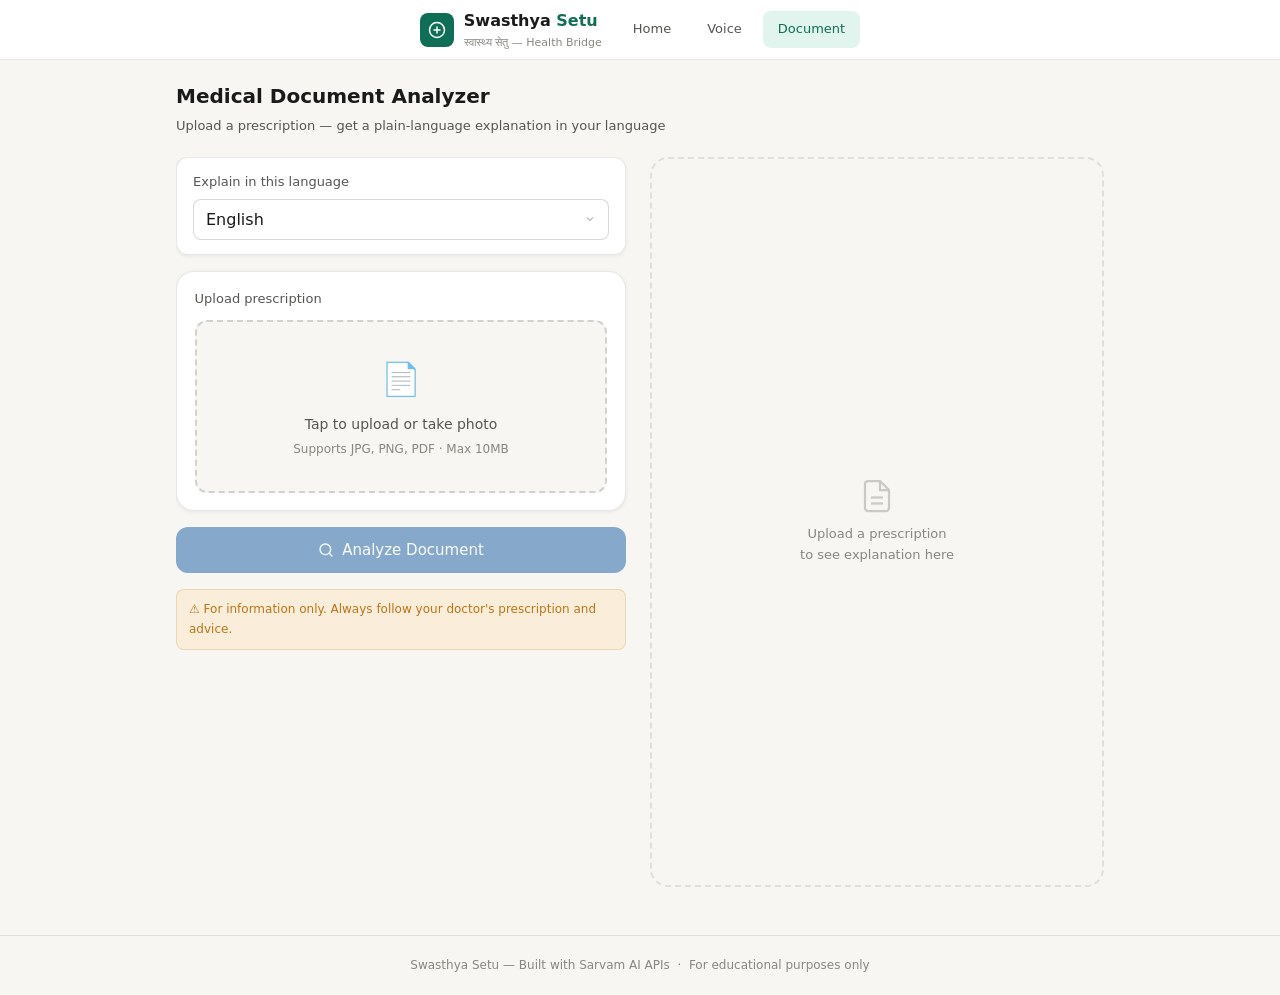
<file: frontend/pages/document.html>
<!DOCTYPE html>
<html lang="en">
<head>
  <meta charset="UTF-8" />
  <meta name="viewport" content="width=device-width, initial-scale=1.0, maximum-scale=1.0"/>
  <meta name="theme-color" content="#0f6e56"/>
  <title>Document Analyzer — Swasthya Setu</title>
  <link rel="stylesheet" href="../assets/css/style.css"/>
</head>
<body class="page-wrap">

  <nav class="navbar">
    <div class="container">
      <div class="nav-brand">
        <div class="nav-logo">
          <svg viewBox="0 0 24 24"><path d="M12 2a10 10 0 1 0 0 20A10 10 0 0 0 12 2z"/><path d="M12 8v8M8 12h8"/></svg>
        </div>
        <div>
          <div class="nav-title">Swasthya <span>Setu</span></div>
          <div class="nav-sub">स्वास्थ्य सेतु — Health Bridge</div>
        </div>
      </div>
      <div class="nav-links">
        <a href="../index.html" class="nav-link">Home</a>
        <a href="voice.html" class="nav-link">Voice</a>
        <a href="document.html" class="nav-link active">Document</a>
      </div>
    </div>
  </nav>

  <main style="padding-top:1.25rem;">
    <div class="container">

      <div class="page-header">
        <h1>Medical Document Analyzer</h1>
        <p>Upload a prescription — get a plain-language explanation in your language</p>
      </div>

      <div class="two-col-page">

        <!-- LEFT: Input -->
        <div class="col-left col-left-scroll">

          <!-- Language -->
          <div class="card card-sm">
            <div class="form-group">
              <label for="language-select">Explain in this language</label>
              <select id="language-select">
                <option value="en-IN">English</option>
                <option value="hi-IN">Hindi — हिंदी</option>
                <option value="mr-IN">Marathi — मराठी</option>
                <option value="ta-IN">Tamil — தமிழ்</option>
                <option value="te-IN">Telugu — తెలుగు</option>
                <option value="kn-IN">Kannada — ಕನ್ನಡ</option>
                <option value="gu-IN">Gujarati — ગુજરાતી</option>
                <option value="bn-IN">Bengali — বাংলা</option>
                <option value="ml-IN">Malayalam — മലയാളം</option>
                <option value="pa-IN">Punjabi — ਪੰਜਾਬੀ</option>
              </select>
            </div>
          </div>

          <!-- Upload Zone -->
          <div class="card" style="padding:1.1rem;">
            <label for="file-input" style="display:block; margin-bottom:10px; font-size:13px; font-weight:500; color:var(--text-secondary);">Upload prescription</label>
            <div class="upload-zone" id="upload-zone">
              <input type="file" id="file-input" accept="image/*,.pdf" capture="environment"/>
              <div class="upload-icon">📄</div>
              <p class="upload-text">Tap to upload or take photo</p>
              <p class="upload-hint">Supports JPG, PNG, PDF · Max 10MB</p>
            </div>

            <div id="file-preview" class="hidden" style="margin-top:12px;">
              <div style="display:flex; align-items:center; gap:10px; padding:10px 12px; background:var(--bg); border:1px solid var(--border); border-radius:var(--radius-sm);">
                <svg width="16" height="16" viewBox="0 0 24 24" fill="none" stroke="var(--primary)" stroke-width="2" stroke-linecap="round" stroke-linejoin="round"><path d="M14 2H6a2 2 0 0 0-2 2v16a2 2 0 0 0 2 2h12a2 2 0 0 0 2-2V8z"/><polyline points="14 2 14 8 20 8"/></svg>
                <span id="file-name" style="font-size:13px; color:var(--text-secondary); flex:1; overflow:hidden; text-overflow:ellipsis; white-space:nowrap;"></span>
                <button class="btn btn-outline" id="clear-file-btn" style="padding:4px 10px; font-size:12px; white-space:nowrap;">Remove</button>
              </div>
              <div id="img-preview-wrap" class="hidden" style="margin-top:8px; border-radius:var(--radius-sm); overflow:hidden; border:1px solid var(--border);">
                <img id="img-preview" style="width:100%; display:block; max-height:200px; object-fit:contain; background:var(--bg);"/>
              </div>
            </div>
          </div>

          <!-- Analyze Button -->
          <button class="btn btn-accent btn-lg btn-full" id="analyze-btn" disabled>
            <svg width="16" height="16" viewBox="0 0 24 24" fill="none" stroke="currentColor" stroke-width="2" stroke-linecap="round" stroke-linejoin="round"><circle cx="11" cy="11" r="8"/><line x1="21" y1="21" x2="16.65" y2="16.65"/></svg>
            Analyze Document
          </button>

          <!-- Status -->
          <div class="status-bar hidden" id="status-bar">
            <div class="spinner" style="border-top-color:var(--accent);"></div>
            <span id="status-text">Processing...</span>
          </div>

          <!-- OCR toggle -->
          <div class="card card-sm hidden" id="ocr-card">
            <div style="display:flex; align-items:center; justify-content:space-between; margin-bottom:8px;">
              <span class="result-title">Extracted text (OCR)</span>
              <button class="btn btn-outline" id="toggle-ocr-btn" style="padding:4px 10px; font-size:12px;">Show</button>
            </div>
            <div id="ocr-text-box" class="hidden transcript-box" style="font-style:normal; font-size:12px; max-height:120px; overflow-y:auto;"></div>
          </div>

          <!-- Disclaimer -->
          <div class="disclaimer-box">
            ⚠️ For information only. Always follow your doctor's prescription and advice.
          </div>

        </div>

        <!-- RIGHT: Results -->
        <div class="col-right" id="results-panel" style="display:none;">

          <!-- Patient Info -->
          <div class="card card-sm">
            <span class="result-title" style="display:block; margin-bottom:10px;">Document info</span>
            <div style="display:grid; grid-template-columns:1fr 1fr 1fr; gap:8px;">
              <div>
                <div style="font-size:11px; text-transform:uppercase; letter-spacing:0.05em; color:var(--text-muted);">Patient</div>
                <div id="patient-name" style="font-size:13px; color:var(--text-primary); margin-top:2px; font-weight:500;">—</div>
              </div>
              <div>
                <div style="font-size:11px; text-transform:uppercase; letter-spacing:0.05em; color:var(--text-muted);">Doctor</div>
                <div id="doctor-name" style="font-size:13px; color:var(--text-primary); margin-top:2px; font-weight:500;">—</div>
              </div>
              <div>
                <div style="font-size:11px; text-transform:uppercase; letter-spacing:0.05em; color:var(--text-muted);">Date</div>
                <div id="doc-date" style="font-size:13px; color:var(--text-primary); margin-top:2px; font-weight:500;">—</div>
              </div>
            </div>
          </div>

          <!-- Summary + Listen -->
          <div class="card card-sm">
            <div class="result-header" style="margin-bottom:8px;">
              <span class="result-title">Summary</span>
              <button class="btn btn-primary" id="speak-btn" style="padding:6px 14px; font-size:12px;">
                <svg width="13" height="13" viewBox="0 0 24 24" fill="none" stroke="currentColor" stroke-width="2" stroke-linecap="round" stroke-linejoin="round"><polygon points="11 5 6 9 2 9 2 15 6 15 11 19 11 5"/><path d="M15.54 8.46a5 5 0 0 1 0 7.07"/><path d="M19.07 4.93a10 10 0 0 1 0 14.14"/></svg>
                Listen
              </button>
            </div>
            <div class="summary-box" id="summary-text">—</div>
            <div class="audio-player hidden" id="tts-player" style="margin-top:10px;">
              <span class="audio-label">Summary audio</span>
              <audio id="tts-audio" controls></audio>
            </div>
          </div>

          <!-- Medications -->
          <div class="card card-sm">
            <span class="result-title" style="display:block; margin-bottom:10px;">Medications</span>
            <div id="medications-list" style="display:flex; flex-direction:column; gap:10px;"></div>
          </div>

          <!-- Instructions -->
          <div class="card card-sm hidden" id="instructions-card">
            <span class="result-title" style="display:block; margin-bottom:8px;">Special instructions</span>
            <ul class="instructions-list" id="instructions-list"></ul>
          </div>

          <!-- Follow-up chat -->
          <div class="compact-card followup-section" id="followup-chat-section">
            <div class="compact-label" style="margin-bottom:8px;">Ask about your prescription</div>
            <div class="chat-history" id="chat-history"></div>
            <div class="chat-input-row">
              <button class="mic-mini" id="followup-mic-btn" title="Ask by voice">
                <svg viewBox="0 0 24 24"><path d="M12 1a3 3 0 0 0-3 3v8a3 3 0 0 0 6 0V4a3 3 0 0 0-3-3z"/><path d="M19 10v2a7 7 0 0 1-14 0v-2"/><line x1="12" y1="19" x2="12" y2="23"/><line x1="8" y1="23" x2="16" y2="23"/></svg>
              </button>
              <input type="text" id="followup-text-input" placeholder="e.g. Can I take with food?" />
              <button class="btn btn-accent" id="followup-send-btn" style="padding:8px 14px; font-size:13px; white-space:nowrap;">
                <svg width="13" height="13" viewBox="0 0 24 24" fill="none" stroke="currentColor" stroke-width="2" stroke-linecap="round" stroke-linejoin="round"><line x1="22" y1="2" x2="11" y2="13"/><polygon points="22 2 15 22 11 13 2 9 22 2"/></svg>
                Ask
              </button>
            </div>
            <p id="followup-status" style="font-size:12px; color:var(--text-muted); margin-top:6px; display:none;">Thinking...</p>
          </div>

          <div style="height:4px; flex-shrink:0;"></div>
        </div>

        <!-- Placeholder -->
        <div id="results-placeholder" style="display:flex; align-items:center; justify-content:center; border:2px dashed var(--border); border-radius:var(--radius-lg); color:var(--text-muted); font-size:13px; text-align:center; padding:2rem 1rem; flex-direction:column; gap:10px;">
          <svg width="36" height="36" viewBox="0 0 24 24" fill="none" stroke="currentColor" stroke-width="1.5" style="opacity:0.4;"><path d="M14 2H6a2 2 0 0 0-2 2v16a2 2 0 0 0 2 2h12a2 2 0 0 0 2-2V8z"/><polyline points="14 2 14 8 20 8"/><line x1="16" y1="13" x2="8" y2="13"/><line x1="16" y1="17" x2="8" y2="17"/></svg>
          <span>Upload a prescription<br/>to see explanation here</span>
        </div>

      </div>
    </div>
  </main>

  <footer class="footer">
    Swasthya Setu — Built with Sarvam AI APIs &nbsp;·&nbsp; For educational purposes only
  </footer>

  <script src="../assets/js/main.js"></script>
  <script src="../assets/js/document.js"></script>
  <script>
    // Show results + hide placeholder + scroll on mobile
    const _origRender = window.renderDocumentResults;
    if (_origRender) {
      window.renderDocumentResults = function(data) {
        _origRender(data);
        document.getElementById('results-placeholder').style.display = 'none';
        const rp = document.getElementById('results-panel');
        rp.style.display = 'flex';
        if (window.innerWidth <= 700) {
          setTimeout(() => rp.scrollIntoView({ behavior: 'smooth', block: 'start' }), 100);
        }
      };
    }
  </script>

</body>
</html>
</file>
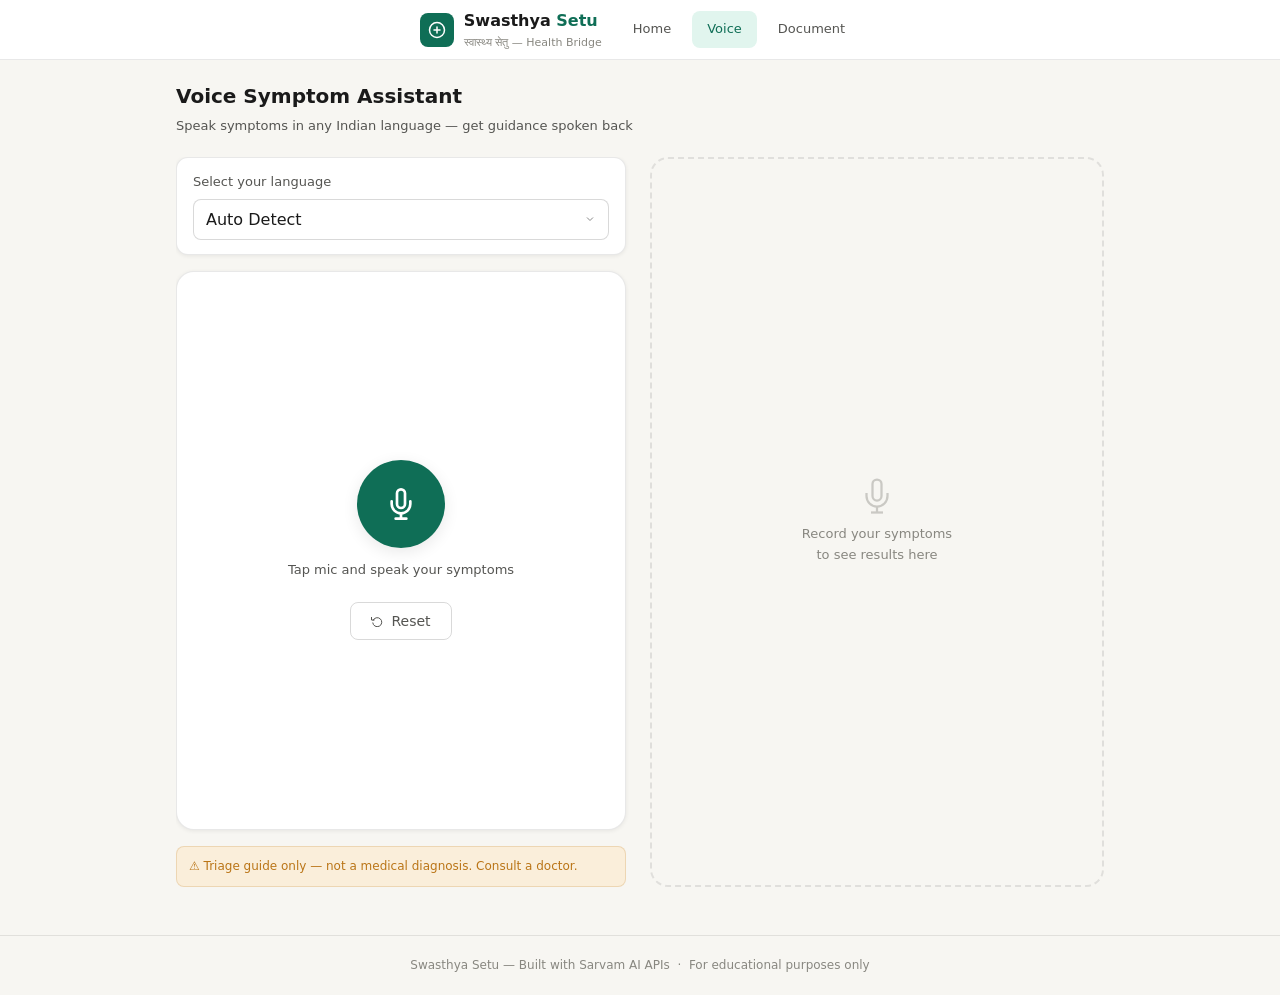
<file: frontend/pages/voice.html>
<!DOCTYPE html>
<html lang="en">
<head>
  <meta charset="UTF-8" />
  <meta name="viewport" content="width=device-width, initial-scale=1.0, maximum-scale=1.0"/>
  <meta name="theme-color" content="#0f6e56"/>
  <title>Voice Assistant — Swasthya Setu</title>
  <link rel="stylesheet" href="../assets/css/style.css"/>
</head>
<body class="page-wrap">

  <nav class="navbar">
    <div class="container">
      <div class="nav-brand">
        <div class="nav-logo">
          <svg viewBox="0 0 24 24"><path d="M12 2a10 10 0 1 0 0 20A10 10 0 0 0 12 2z"/><path d="M12 8v8M8 12h8"/></svg>
        </div>
        <div>
          <div class="nav-title">Swasthya <span>Setu</span></div>
          <div class="nav-sub">स्वास्थ्य सेतु — Health Bridge</div>
        </div>
      </div>
      <div class="nav-links">
        <a href="../index.html" class="nav-link">Home</a>
        <a href="voice.html" class="nav-link active">Voice</a>
        <a href="document.html" class="nav-link">Document</a>
      </div>
    </div>
  </nav>

  <main style="padding-top:1.25rem;">
    <div class="container">

      <div class="page-header">
        <h1>Voice Symptom Assistant</h1>
        <p>Speak symptoms in any Indian language — get guidance spoken back</p>
      </div>

      <!-- ── DESKTOP: two-column layout ── -->
      <div class="two-col-page">

        <!-- LEFT: Input -->
        <div class="col-left">

          <div class="card card-sm">
            <div class="form-group">
              <label for="language-select">Select your language</label>
              <select id="language-select">
                <option value="unknown">Auto Detect</option>
                <option value="hi-IN">Hindi — हिंदी</option>
                <option value="mr-IN">Marathi — मराठी</option>
                <option value="ta-IN">Tamil — தமிழ்</option>
                <option value="te-IN">Telugu — తెలుగు</option>
                <option value="kn-IN">Kannada — ಕನ್ನಡ</option>
                <option value="gu-IN">Gujarati — ગુજરાતી</option>
                <option value="bn-IN">Bengali — বাংলা</option>
                <option value="ml-IN">Malayalam — മലയാളം</option>
                <option value="pa-IN">Punjabi — ਪੰਜਾਬੀ</option>
                <option value="en-IN">English</option>
              </select>
            </div>
          </div>

          <!-- Desktop mic card — hidden on mobile -->
          <div class="card desktop-only" style="flex:1; display:flex; flex-direction:column; align-items:center; justify-content:center; text-align:center; padding:1.75rem 1.5rem;">
            <button class="mic-btn" id="mic-btn" title="Click to record">
              <svg viewBox="0 0 24 24">
                <path d="M12 1a3 3 0 0 0-3 3v8a3 3 0 0 0 6 0V4a3 3 0 0 0-3-3z"/>
                <path d="M19 10v2a7 7 0 0 1-14 0v-2"/>
                <line x1="12" y1="19" x2="12" y2="23"/>
                <line x1="8" y1="23" x2="16" y2="23"/>
              </svg>
            </button>
            <p id="mic-status" style="font-size:13px; color:var(--text-secondary); margin:0.75rem 0 0.5rem;">
              Tap mic and speak your symptoms
            </p>
            <p id="timer" class="hidden" style="font-size:12px; color:var(--danger); font-weight:500;">
              ● Recording: <span id="timer-count">0</span>s
            </p>
            <div style="margin-top:0.85rem; display:flex; gap:8px; justify-content:center;">
              <button class="btn btn-outline" id="reset-btn">
                <svg width="12" height="12" viewBox="0 0 24 24" fill="none" stroke="currentColor" stroke-width="2"><polyline points="1 4 1 10 7 10"/><path d="M3.51 15a9 9 0 1 0 .49-3.63"/></svg>
                Reset
              </button>
            </div>
          </div>

          <!-- Mobile: mic status shown above sticky bar -->
          <div class="mobile-only card card-sm" style="text-align:center;">
            <p id="mic-status-mobile" style="font-size:14px; color:var(--text-secondary); margin-bottom:8px;">Tap the mic button below to speak</p>
            <p id="timer-mobile" class="hidden" style="font-size:13px; color:var(--danger); font-weight:500;">
              ● Recording: <span id="timer-count-mobile">0</span>s
            </p>
            <div style="display:flex; gap:8px; justify-content:center; margin-top:8px;">
              <button class="btn btn-outline" id="reset-btn-mobile" style="flex:1;">
                <svg width="12" height="12" viewBox="0 0 24 24" fill="none" stroke="currentColor" stroke-width="2"><polyline points="1 4 1 10 7 10"/><path d="M3.51 15a9 9 0 1 0 .49-3.63"/></svg>
                Reset
              </button>
            </div>
          </div>

          <div class="card card-sm hidden" id="audio-preview-card">
            <p style="font-size:11px; color:var(--text-muted); margin-bottom:4px;">Recorded audio</p>
            <audio id="audio-preview" controls style="width:100%; height:36px; margin:0;"></audio>
          </div>

          <div class="status-bar hidden" id="status-bar">
            <div class="spinner"></div>
            <span id="status-text">Processing...</span>
          </div>

          <div class="disclaimer-box">
            ⚠️ Triage guide only — not a medical diagnosis. Consult a doctor.
          </div>

        </div>

        <!-- RIGHT: Results -->
        <div class="col-right" id="results-panel" style="display:none;">

          <!-- 1. Voice response -->
          <div class="voice-response-bar">
            <div style="flex:1; min-width:0;">
              <div style="font-size:11px; font-weight:600; color:rgba(255,255,255,0.7); text-transform:uppercase; letter-spacing:0.05em; margin-bottom:4px;">🔊 Listen to your result</div>
              <p id="voice-preview-text" style="font-size:13px; margin:0;"></p>
              <audio id="tts-audio" controls class="hidden" style="margin-top:6px; filter:invert(1) opacity(0.8); height:28px;"></audio>
            </div>
            <button class="speak-now-btn" id="speak-btn">
              <svg width="14" height="14" viewBox="0 0 24 24" fill="none" stroke="currentColor" stroke-width="2"><polygon points="11 5 6 9 2 9 2 15 6 15 11 19 11 5"/><path d="M15.54 8.46a5 5 0 0 1 0 7.07"/></svg>
              Speak
            </button>
          </div>

          <!-- 2. Triage level -->
          <div class="triage-hero">
            <div class="triage-level-box level-low" id="triage-level-box">LOW</div>
            <div class="triage-info">
              <h3 id="triage-level-title">Triage Level</h3>
              <p id="urgency-message">—</p>
            </div>
          </div>

          <!-- 3. Transcript -->
          <div class="compact-card">
            <div style="display:flex; justify-content:space-between; align-items:center; margin-bottom:6px;">
              <div class="compact-label" style="margin:0;">What you said</div>
              <span class="badge badge-muted" id="detected-lang-badge" style="font-size:11px;">—</span>
            </div>
            <div class="transcript-box" id="transcript-text" style="font-size:13px; padding:8px 10px;">—</div>
          </div>

          <!-- 4. Summary -->
          <div class="compact-card">
            <div class="compact-label">Summary</div>
            <div class="summary-box" id="summary-text" style="font-size:13px;">—</div>
          </div>

          <!-- 5. Conditions + Action -->
          <div class="conditions-action-grid" style="display:grid; grid-template-columns:1fr 1fr; gap:10px;">
            <div class="compact-card">
              <div class="compact-label">Possible conditions</div>
              <ul class="conditions-list" id="conditions-list"></ul>
            </div>
            <div class="compact-card">
              <div class="compact-label">Recommended action</div>
              <p id="recommended-action" class="compact-value">—</p>
            </div>
          </div>

          <!-- 6. Doctor questions -->
          <div class="compact-card">
            <div class="compact-label">Ask your doctor</div>
            <ul class="instructions-list" id="followup-list"></ul>
          </div>

          <!-- 7. Follow-up chat -->
          <div class="compact-card followup-section">
            <div class="compact-label" style="margin-bottom:8px;">Ask a follow-up question</div>
            <div class="chat-history" id="chat-history"></div>
            <div class="chat-input-row">
              <button class="mic-mini" id="followup-mic-btn" title="Ask by voice">
                <svg viewBox="0 0 24 24"><path d="M12 1a3 3 0 0 0-3 3v8a3 3 0 0 0 6 0V4a3 3 0 0 0-3-3z"/><path d="M19 10v2a7 7 0 0 1-14 0v-2"/><line x1="12" y1="19" x2="12" y2="23"/><line x1="8" y1="23" x2="16" y2="23"/></svg>
              </button>
              <input type="text" id="followup-text-input" placeholder="Type your question..." />
              <button class="btn btn-primary" id="followup-send-btn" style="padding:8px 14px; font-size:13px; white-space:nowrap;">
                <svg width="13" height="13" viewBox="0 0 24 24" fill="none" stroke="currentColor" stroke-width="2"><line x1="22" y1="2" x2="11" y2="13"/><polygon points="22 2 15 22 11 13 2 9 22 2"/></svg>
                Send
              </button>
            </div>
            <p id="followup-status" style="font-size:12px; color:var(--text-muted); margin-top:6px; display:none;">Thinking...</p>
          </div>

          <div style="height:4px; flex-shrink:0;"></div>
        </div>

        <!-- Placeholder when no results -->
        <div id="results-placeholder" style="display:flex; align-items:center; justify-content:center; border:2px dashed var(--border); border-radius:var(--radius-lg); color:var(--text-muted); font-size:13px; text-align:center; padding:2rem 1rem; flex-direction:column; gap:10px;">
          <svg width="36" height="36" viewBox="0 0 24 24" fill="none" stroke="currentColor" stroke-width="1.5" style="opacity:0.4;"><path d="M12 1a3 3 0 0 0-3 3v8a3 3 0 0 0 6 0V4a3 3 0 0 0-3-3z"/><path d="M19 10v2a7 7 0 0 1-14 0v-2"/><line x1="12" y1="19" x2="12" y2="23"/><line x1="8" y1="23" x2="16" y2="23"/></svg>
          <span>Record your symptoms<br/>to see results here</span>
        </div>

      </div>
    </div>
  </main>

  <!-- ── MOBILE: sticky bottom mic bar ── -->
  <div class="mobile-sticky-bar">
    <button class="mic-btn" id="mic-btn-mobile" title="Tap to record">
      <svg viewBox="0 0 24 24">
        <path d="M12 1a3 3 0 0 0-3 3v8a3 3 0 0 0 6 0V4a3 3 0 0 0-3-3z"/>
        <path d="M19 10v2a7 7 0 0 1-14 0v-2"/>
        <line x1="12" y1="19" x2="12" y2="23"/>
        <line x1="8" y1="23" x2="16" y2="23"/>
      </svg>
    </button>
    <div style="flex:1; font-size:12px; color:var(--text-secondary); line-height:1.4;" id="sticky-status-text">
      Tap mic to record symptoms
    </div>
  </div>

  <footer class="footer">
    Swasthya Setu — Built with Sarvam AI APIs &nbsp;·&nbsp; For educational purposes only
  </footer>

  <script src="../assets/js/main.js"></script>
  <script src="../assets/js/voice.js"></script>
  <script>
    // Sync mobile buttons with desktop state
    const isMobile = () => window.innerWidth <= 700;

    // Bridge mobile mic button to desktop logic
    const mobileMicBtn = document.getElementById('mic-btn-mobile');
    const desktopMicBtn = document.getElementById('mic-btn');
    if (mobileMicBtn) {
      mobileMicBtn.addEventListener('click', () => desktopMicBtn.click());
    }

    // Sync mobile stop/analyze/reset to desktop
    ['stop','analyze','reset'].forEach(action => {
      const mob = document.getElementById(`${action}-btn-mobile`);
      const desk = document.getElementById(`${action}-btn`);
      if (mob && desk) mob.addEventListener('click', () => desk.click());
    });

    // Keep mobile status and timer in sync with desktop
    const micStatusDesktop = document.getElementById('mic-status');
    const micStatusMobile = document.getElementById('mic-status-mobile');
    const timerDesktop = document.getElementById('timer');
    const timerMobile = document.getElementById('timer-mobile');
    const stickyStatus = document.getElementById('sticky-status-text');

    const observer = new MutationObserver(() => {
      if (micStatusMobile) micStatusMobile.textContent = micStatusDesktop.textContent;
      if (stickyStatus) stickyStatus.textContent = micStatusDesktop.textContent;
    });
    if (micStatusDesktop) observer.observe(micStatusDesktop, { childList: true, characterData: true, subtree: true });

    // Sync recording class to mobile mic
    const desktopMic = document.getElementById('mic-btn');
    if (desktopMic && mobileMicBtn) {
      new MutationObserver(() => {
        if (desktopMic.classList.contains('recording')) {
          mobileMicBtn.classList.add('recording');
        } else {
          mobileMicBtn.classList.remove('recording');
        }
      }).observe(desktopMic, { attributes: true, attributeFilter: ['class'] });
    }

    // Sync disabled state of mobile buttons
    ['stop','analyze','reset'].forEach(action => {
      const mob = document.getElementById(`${action}-btn-mobile`);
      const desk = document.getElementById(`${action}-btn`);
      if (mob && desk) {
        new MutationObserver(() => {
          mob.disabled = desk.disabled;
        }).observe(desk, { attributes: true, attributeFilter: ['disabled'] });
      }
    });

    // Show results panel properly
    const origShowResults = window.showElement;
    document.addEventListener('DOMContentLoaded', () => {
      const rp = document.getElementById('results-panel');
      const ph = document.getElementById('results-placeholder');
      // Override renderTriageResults to show panel
      const orig = window.renderTriageResults;
      if (orig) {
        window.renderTriageResults = function(data) {
          orig(data);
          if (ph) ph.style.display = 'none';
          if (rp) rp.style.display = 'flex';
          // Scroll to results on mobile
          if (isMobile() && rp) {
            setTimeout(() => rp.scrollIntoView({ behavior: 'smooth', block: 'start' }), 100);
          }
        };
      }
    });
  </script>

</body>
</html>
</file>
<file: frontend/assets/css/style.css>
/* ─── Variables ───────────────────────────────────────────── */
:root {
  --primary: #0f6e56;
  --primary-light: #1d9e75;
  --primary-pale: #e1f5ee;
  --accent: #185fa5;
  --accent-pale: #e6f1fb;
  --danger: #c0392b;
  --danger-pale: #fdecea;
  --warning: #ba7517;
  --warning-pale: #faeeda;
  --success: #0f6e56;
  --success-pale: #e1f5ee;
  --text-primary: #1a1a1a;
  --text-secondary: #555552;
  --text-muted: #888780;
  --bg: #f7f6f2;
  --bg-card: #ffffff;
  --border: rgba(0,0,0,0.09);
  --border-md: rgba(0,0,0,0.15);
  --radius-sm: 8px;
  --radius-md: 12px;
  --radius-lg: 18px;
  --shadow-sm: 0 1px 4px rgba(0,0,0,0.07);
  --shadow-md: 0 4px 16px rgba(0,0,0,0.09);
  --font: 'Segoe UI', system-ui, -apple-system, sans-serif;
  --navbar-height: 60px;
}

/* ─── Reset ───────────────────────────────────────────────── */
*, *::before, *::after { box-sizing: border-box; margin: 0; padding: 0; }
html { font-size: 16px; scroll-behavior: smooth; -webkit-text-size-adjust: 100%; }
body {
  font-family: var(--font);
  background: var(--bg);
  color: var(--text-primary);
  line-height: 1.6;
  min-height: 100vh;
  -webkit-font-smoothing: antialiased;
}
a { text-decoration: none; color: inherit; }
img { max-width: 100%; }

/* ─── Layout ──────────────────────────────────────────────── */
.container { max-width: 960px; margin: 0 auto; padding: 0 1rem; }
.page-wrap { min-height: 100vh; display: flex; flex-direction: column; }
main { flex: 1; padding: 1.5rem 0 3rem; }

/* ─── Navbar ──────────────────────────────────────────────── */
.navbar {
  background: var(--bg-card);
  border-bottom: 1px solid var(--border);
  position: sticky; top: 0; z-index: 100;
  height: var(--navbar-height);
  display: flex; align-items: center;
}
.navbar .container { display: flex; align-items: center; justify-content: space-between; }
.nav-brand { display: flex; align-items: center; gap: 10px; min-width: 0; }
.nav-logo {
  width: 34px; height: 34px; background: var(--primary);
  border-radius: var(--radius-sm); flex-shrink: 0;
  display: flex; align-items: center; justify-content: center;
}
.nav-logo svg { width: 18px; height: 18px; stroke: #fff; fill: none; stroke-width: 2; stroke-linecap: round; stroke-linejoin: round; }
.nav-title { font-size: 16px; font-weight: 600; color: var(--text-primary); white-space: nowrap; }
.nav-title span { color: var(--primary); }
.nav-sub { font-size: 11px; color: var(--text-muted); white-space: nowrap; }
.nav-links { display: flex; gap: 6px; flex-shrink: 0; margin-left: 1rem; }
.nav-link {
  font-size: 13px; padding: 7px 14px;
  border-radius: var(--radius-sm);
  color: var(--text-secondary);
  border: 1px solid transparent;
  transition: all 0.2s; white-space: nowrap;
}
.nav-link:hover { background: var(--bg); border-color: var(--border); }
.nav-link.active { background: var(--primary-pale); color: var(--primary); font-weight: 500; }

/* ─── Cards ───────────────────────────────────────────────── */
.card {
  background: var(--bg-card);
  border: 1px solid var(--border);
  border-radius: var(--radius-lg);
  padding: 1.25rem;
  box-shadow: var(--shadow-sm);
}
.card-sm { padding: 0.875rem 1rem; border-radius: var(--radius-md); }
.compact-card {
  background: var(--bg-card);
  border: 1px solid var(--border);
  border-radius: var(--radius-md);
  padding: 0.85rem 1rem;
}
.compact-label {
  font-size: 11px; font-weight: 500;
  text-transform: uppercase; letter-spacing: 0.05em;
  color: var(--text-muted); margin-bottom: 6px;
}
.compact-value { font-size: 13px; color: var(--text-secondary); line-height: 1.6; }

/* ─── Buttons ─────────────────────────────────────────────── */
.btn {
  display: inline-flex; align-items: center; justify-content: center; gap: 8px;
  padding: 10px 20px; border-radius: var(--radius-sm);
  font-size: 14px; font-weight: 500; cursor: pointer;
  border: 1px solid transparent; transition: all 0.2s;
  font-family: var(--font);
  touch-action: manipulation;
  -webkit-tap-highlight-color: transparent;
  user-select: none;
}
.btn:disabled { opacity: 0.5; cursor: not-allowed; }
.btn-primary { background: var(--primary); color: #fff; }
.btn-primary:hover:not(:disabled) { background: var(--primary-light); }
.btn-accent { background: var(--accent); color: #fff; }
.btn-accent:hover:not(:disabled) { background: #1a6db8; }
.btn-outline { background: transparent; color: var(--text-secondary); border-color: var(--border-md); }
.btn-outline:hover:not(:disabled) { background: var(--bg); }
.btn-lg { padding: 13px 24px; font-size: 15px; border-radius: var(--radius-md); }
.btn-full { width: 100%; }

/* ─── Mic Button ──────────────────────────────────────────── */
.mic-btn {
  width: 88px; height: 88px; border-radius: 50%;
  background: var(--primary); color: #fff;
  border: none; cursor: pointer;
  display: flex; align-items: center; justify-content: center;
  transition: all 0.2s; box-shadow: var(--shadow-md);
  touch-action: manipulation;
  -webkit-tap-highlight-color: transparent;
  user-select: none;
}
.mic-btn:hover { background: var(--primary-light); transform: scale(1.05); }
.mic-btn:active { transform: scale(0.95); }
.mic-btn.recording { background: var(--danger); animation: pulse 1.2s ease-in-out infinite; }
.mic-btn svg { width: 32px; height: 32px; stroke: #fff; fill: none; stroke-width: 2; stroke-linecap: round; stroke-linejoin: round; }
@keyframes pulse {
  0%, 100% { box-shadow: 0 0 0 0 rgba(192,57,43,0.4); }
  50% { box-shadow: 0 0 0 16px rgba(192,57,43,0); }
}

/* ─── Mic mini ────────────────────────────────────────────── */
.mic-mini {
  width: 40px; height: 40px; border-radius: 50%;
  background: var(--primary); color: #fff;
  border: none; cursor: pointer; flex-shrink: 0;
  display: flex; align-items: center; justify-content: center;
  transition: background 0.2s;
  touch-action: manipulation;
}
.mic-mini:hover { background: var(--primary-light); }
.mic-mini.recording { background: var(--danger); animation: pulse 1.2s infinite; }
.mic-mini svg { width: 16px; height: 16px; stroke: #fff; fill: none; stroke-width: 2; stroke-linecap: round; stroke-linejoin: round; }

/* ─── Badges ──────────────────────────────────────────────── */
.badge {
  display: inline-flex; align-items: center; gap: 4px;
  padding: 3px 10px; border-radius: 99px;
  font-size: 12px; font-weight: 500;
}
.badge-low { background: var(--success-pale); color: var(--success); }
.badge-medium { background: var(--warning-pale); color: var(--warning); }
.badge-high { background: var(--danger-pale); color: var(--danger); }
.badge-info { background: var(--accent-pale); color: var(--accent); }
.badge-muted { background: var(--bg); color: var(--text-muted); border: 1px solid var(--border); }

/* ─── Form Elements ───────────────────────────────────────── */
.form-group { display: flex; flex-direction: column; gap: 6px; }
label { font-size: 13px; font-weight: 500; color: var(--text-secondary); }
select, input[type="text"] {
  padding: 10px 12px; border-radius: var(--radius-sm);
  border: 1px solid var(--border-md);
  font-size: 16px; /* prevents iOS zoom */
  font-family: var(--font);
  background: var(--bg-card); color: var(--text-primary);
  outline: none; transition: border-color 0.2s; width: 100%;
  -webkit-appearance: none; appearance: none;
}
select { background-image: url("data:image/svg+xml,%3Csvg xmlns='http://www.w3.org/2000/svg' width='12' height='12' viewBox='0 0 24 24' fill='none' stroke='%23888' stroke-width='2'%3E%3Cpolyline points='6 9 12 15 18 9'%3E%3C/polyline%3E%3C/svg%3E"); background-repeat: no-repeat; background-position: right 12px center; padding-right: 36px; }
select:focus, input[type="text"]:focus { border-color: var(--primary); }

/* ─── Upload Zone ─────────────────────────────────────────── */
.upload-zone {
  border: 2px dashed var(--border-md);
  border-radius: var(--radius-md);
  padding: 2rem 1rem;
  text-align: center; cursor: pointer;
  transition: all 0.2s; background: var(--bg);
}
.upload-zone:hover, .upload-zone.dragover { border-color: var(--primary); background: var(--primary-pale); }
.upload-zone input[type="file"] { display: none; }
.upload-icon { font-size: 2rem; margin-bottom: 0.5rem; }
.upload-text { font-size: 14px; color: var(--text-secondary); }
.upload-hint { font-size: 12px; color: var(--text-muted); margin-top: 4px; }

/* ─── Status / Loader ─────────────────────────────────────── */
.status-bar {
  display: flex; align-items: center; gap: 10px;
  padding: 10px 14px; border-radius: var(--radius-sm);
  font-size: 13px; background: var(--accent-pale);
  color: var(--accent); border: 1px solid rgba(24,95,165,0.15);
}
.spinner {
  width: 16px; height: 16px; border-radius: 50%;
  border: 2px solid rgba(24,95,165,0.3);
  border-top-color: var(--accent);
  animation: spin 0.7s linear infinite; flex-shrink: 0;
}
@keyframes spin { to { transform: rotate(360deg); } }
.hidden { display: none !important; }

/* ─── Result sections ─────────────────────────────────────── */
.result-header {
  display: flex; align-items: center;
  justify-content: space-between; flex-wrap: wrap; gap: 8px;
  margin-bottom: 4px;
}
.result-title { font-size: 15px; font-weight: 600; color: var(--text-primary); }
.transcript-box {
  background: var(--bg); border: 1px solid var(--border);
  border-radius: var(--radius-sm); padding: 10px 12px;
  font-size: 14px; color: var(--text-secondary);
  font-style: italic; line-height: 1.6;
}
.summary-box {
  background: var(--primary-pale);
  border-left: 3px solid var(--primary);
  border-radius: 0 var(--radius-sm) var(--radius-sm) 0;
  padding: 12px 14px;
  font-size: 14px; color: var(--text-primary); line-height: 1.7;
}
.conditions-list, .instructions-list {
  list-style: none; display: flex; flex-direction: column; gap: 6px;
}
.conditions-list li, .instructions-list li {
  font-size: 13px; color: var(--text-secondary);
  display: flex; align-items: flex-start; gap: 8px; line-height: 1.5;
}
.conditions-list li::before { content: "•"; color: var(--primary); font-weight: 700; flex-shrink: 0; }
.instructions-list li::before { content: "→"; color: var(--accent); flex-shrink: 0; }

/* ─── Medication Card ─────────────────────────────────────── */
.med-card {
  background: var(--bg-card); border: 1px solid var(--border);
  border-radius: var(--radius-md); padding: 1rem;
}
.med-name { font-size: 15px; font-weight: 600; color: var(--text-primary); margin-bottom: 8px; }
.med-grid { display: grid; grid-template-columns: 1fr 1fr; gap: 8px; }
.med-field label { font-size: 11px; text-transform: uppercase; letter-spacing: 0.05em; color: var(--text-muted); display: block; }
.med-field p { font-size: 13px; color: var(--text-secondary); margin-top: 2px; line-height: 1.5; }
.med-side-effects {
  margin-top: 8px; padding-top: 8px;
  border-top: 1px solid var(--border);
  font-size: 12px; color: var(--warning);
}

/* ─── Audio ───────────────────────────────────────────────── */
.audio-player {
  display: flex; align-items: center; gap: 10px;
  padding: 8px 12px; background: var(--bg);
  border: 1px solid var(--border); border-radius: var(--radius-sm);
}
.audio-player audio { flex: 1; height: 32px; }
.audio-label { font-size: 12px; color: var(--text-muted); white-space: nowrap; }
audio { width: 100%; height: 36px; margin-top: 6px; }

/* ─── Page Header ─────────────────────────────────────────── */
.page-header { margin-bottom: 1.25rem; }
.page-header h1 { font-size: 20px; font-weight: 600; color: var(--text-primary); margin-bottom: 4px; }
.page-header p { font-size: 13px; color: var(--text-secondary); }

/* ─── Footer ──────────────────────────────────────────────── */
.footer {
  text-align: center; padding: 1.25rem;
  font-size: 12px; color: var(--text-muted);
  border-top: 1px solid var(--border);
}

/* ─── Follow-up Chat ──────────────────────────────────────── */
.followup-section { margin-top: 0; }
.chat-history {
  display: flex; flex-direction: column; gap: 10px;
  margin-bottom: 12px; max-height: 260px;
  overflow-y: auto;
}
.chat-bubble {
  padding: 10px 14px; border-radius: var(--radius-md);
  font-size: 13px; line-height: 1.6; max-width: 92%;
}
.chat-bubble.user {
  background: var(--accent-pale); color: var(--accent);
  align-self: flex-end; border-bottom-right-radius: 4px;
}
.chat-bubble.assistant {
  background: var(--primary-pale); color: var(--text-primary);
  align-self: flex-start; border-bottom-left-radius: 4px;
}
.chat-bubble .bubble-label {
  font-size: 10px; font-weight: 600;
  text-transform: uppercase; letter-spacing: 0.05em;
  opacity: 0.7; margin-bottom: 4px;
}
.chat-input-row { display: flex; gap: 8px; align-items: center; }
.chat-input-row input[type="text"] {
  flex: 1; padding: 10px 12px;
  border-radius: var(--radius-sm);
  border: 1px solid var(--border-md);
  font-size: 16px; font-family: var(--font);
  background: var(--bg-card); color: var(--text-primary); outline: none;
}
.chat-input-row input[type="text"]:focus { border-color: var(--primary); }

/* ─── Voice response bar ──────────────────────────────────── */
.voice-response-bar {
  background: var(--primary);
  border-radius: var(--radius-md);
  padding: 1rem 1.1rem;
  display: flex; align-items: center;
  justify-content: space-between; gap: 0.75rem;
}
.voice-response-bar p { color: rgba(255,255,255,0.9); font-size: 13px; margin: 0; flex: 1; line-height: 1.5; }
.speak-now-btn {
  background: #fff; color: var(--primary);
  border: none; border-radius: var(--radius-sm);
  padding: 8px 14px; font-size: 13px; font-weight: 600;
  cursor: pointer; white-space: nowrap;
  display: flex; align-items: center; gap: 6px;
  font-family: var(--font); flex-shrink: 0;
  touch-action: manipulation;
}
.speak-now-btn:hover { background: var(--primary-pale); }
.speak-now-btn:disabled { opacity: 0.6; cursor: not-allowed; }

/* ─── Triage hero ─────────────────────────────────────────── */
.triage-hero {
  display: flex; align-items: center; gap: 12px;
  padding: 1rem 1.1rem; border-radius: var(--radius-md);
  border: 1px solid var(--border); background: var(--bg-card);
}
.triage-level-box {
  width: 52px; height: 52px; border-radius: var(--radius-md);
  display: flex; align-items: center; justify-content: center;
  font-size: 11px; font-weight: 700; letter-spacing: 0.05em;
  flex-shrink: 0; text-transform: uppercase;
}
.level-low { background: var(--success-pale); color: var(--success); }
.level-medium { background: var(--warning-pale); color: var(--warning); }
.level-high { background: var(--danger-pale); color: var(--danger); }
.triage-info h3 { font-size: 14px; font-weight: 600; margin: 0 0 3px; }
.triage-info p { font-size: 13px; color: var(--text-secondary); margin: 0; line-height: 1.5; }

/* ─── Disclaimer ──────────────────────────────────────────── */
.disclaimer-box {
  background: var(--warning-pale);
  border: 1px solid rgba(186,117,23,0.2);
  border-radius: var(--radius-sm);
  padding: 10px 12px;
  font-size: 12px; color: var(--warning); line-height: 1.6;
}

/* ═══════════════════════════════════════════════════════════
   DESKTOP TWO-COLUMN LAYOUT
   ═══════════════════════════════════════════════════════════ */
.two-col-page {
  display: grid;
  grid-template-columns: 1fr 1fr;
  gap: 1.25rem;
  align-items: stretch;
  height: calc(100vh - var(--navbar-height) - 110px);
  min-height: 500px;
}
.col-left { display: flex; flex-direction: column; gap: 1rem; height: 100%; overflow-y: auto; padding-right: 4px; }
.col-left::-webkit-scrollbar { width: 4px; }
.col-left::-webkit-scrollbar-track { background: transparent; }
.col-left::-webkit-scrollbar-thumb { background: var(--border-md); border-radius: 99px; }
.col-left-scroll { overflow-y: auto; padding-right: 4px; }
.col-right {
  height: 100%; overflow-y: auto;
  display: flex; flex-direction: column; gap: 10px;
  padding-right: 4px; scroll-behavior: smooth;
}
.col-right::-webkit-scrollbar { width: 4px; }
.col-right::-webkit-scrollbar-track { background: transparent; }
.col-right::-webkit-scrollbar-thumb { background: var(--border-md); border-radius: 99px; }

/* Homepage two-col */
.two-col { display: grid; grid-template-columns: 1fr 1fr; gap: 1.25rem; }

/* ═══════════════════════════════════════════════════════════
   MOBILE — Full responsive overrides
   ═══════════════════════════════════════════════════════════ */
@media (max-width: 700px) {

  main { padding: 1rem 0 7rem; }
  .container { padding: 0 0.875rem; }

  /* Navbar */
  .nav-sub { display: none; }
  .nav-link { font-size: 11px; padding: 5px 8px; }
  .nav-title { font-size: 15px; }

  /* Page header */
  .page-header { margin-bottom: 1rem; }
  .page-header h1 { font-size: 18px; }
  .page-header p { font-size: 12px; }

  /* Two-col → single col */
  .two-col-page {
    grid-template-columns: 1fr;
    height: auto; min-height: unset;
  }
  .col-left, .col-right {
    height: auto; overflow: visible; max-height: none;
    padding-right: 0;
  }
  .col-left-scroll { overflow: visible; }

  /* Homepage cards stack */
  .two-col { grid-template-columns: 1fr; }

  /* Cards */
  .card { padding: 1rem; border-radius: var(--radius-md); }

  /* Mic — bigger touch target */
  .mic-btn { width: 96px; height: 96px; }
  .mic-btn svg { width: 36px; height: 36px; }

  /* Med grid single col */
  .med-grid { grid-template-columns: 1fr; }

  /* Conditions action grid */
  .conditions-action-grid { grid-template-columns: 1fr !important; }

  /* Voice response bar — stack on mobile */
  .voice-response-bar { flex-direction: column; align-items: flex-start; }
  .speak-now-btn { width: 100%; justify-content: center; padding: 10px; }

  /* Chat shorter */
  .chat-history { max-height: 180px; }

  /* Placeholder smaller */
  #results-placeholder { min-height: 100px; padding: 1.5rem 1rem; }

  /* Button groups wrap */
  .btn-group-mobile { flex-wrap: wrap; }
}

/* ─── Sticky bottom bar for mobile mic control ────────────── */
.mobile-sticky-bar {
  display: none;
}
@media (max-width: 700px) {
  .mobile-sticky-bar {
    display: flex;
    position: fixed; bottom: 0; left: 0; right: 0;
    background: var(--bg-card);
    border-top: 1px solid var(--border);
    padding: 0.75rem 1rem;
    gap: 10px; align-items: center; justify-content: center;
    z-index: 90;
    box-shadow: 0 -4px 20px rgba(0,0,0,0.08);
  }
  .mobile-sticky-bar .mic-btn {
    width: 64px; height: 64px;
  }
  .mobile-sticky-bar .mic-btn svg {
    width: 26px; height: 26px;
  }
  /* Hide the desktop mic card */
  .desktop-only { display: none !important; }
}
@media (min-width: 701px) {
  .mobile-only { display: none !important; }
}
</file>
